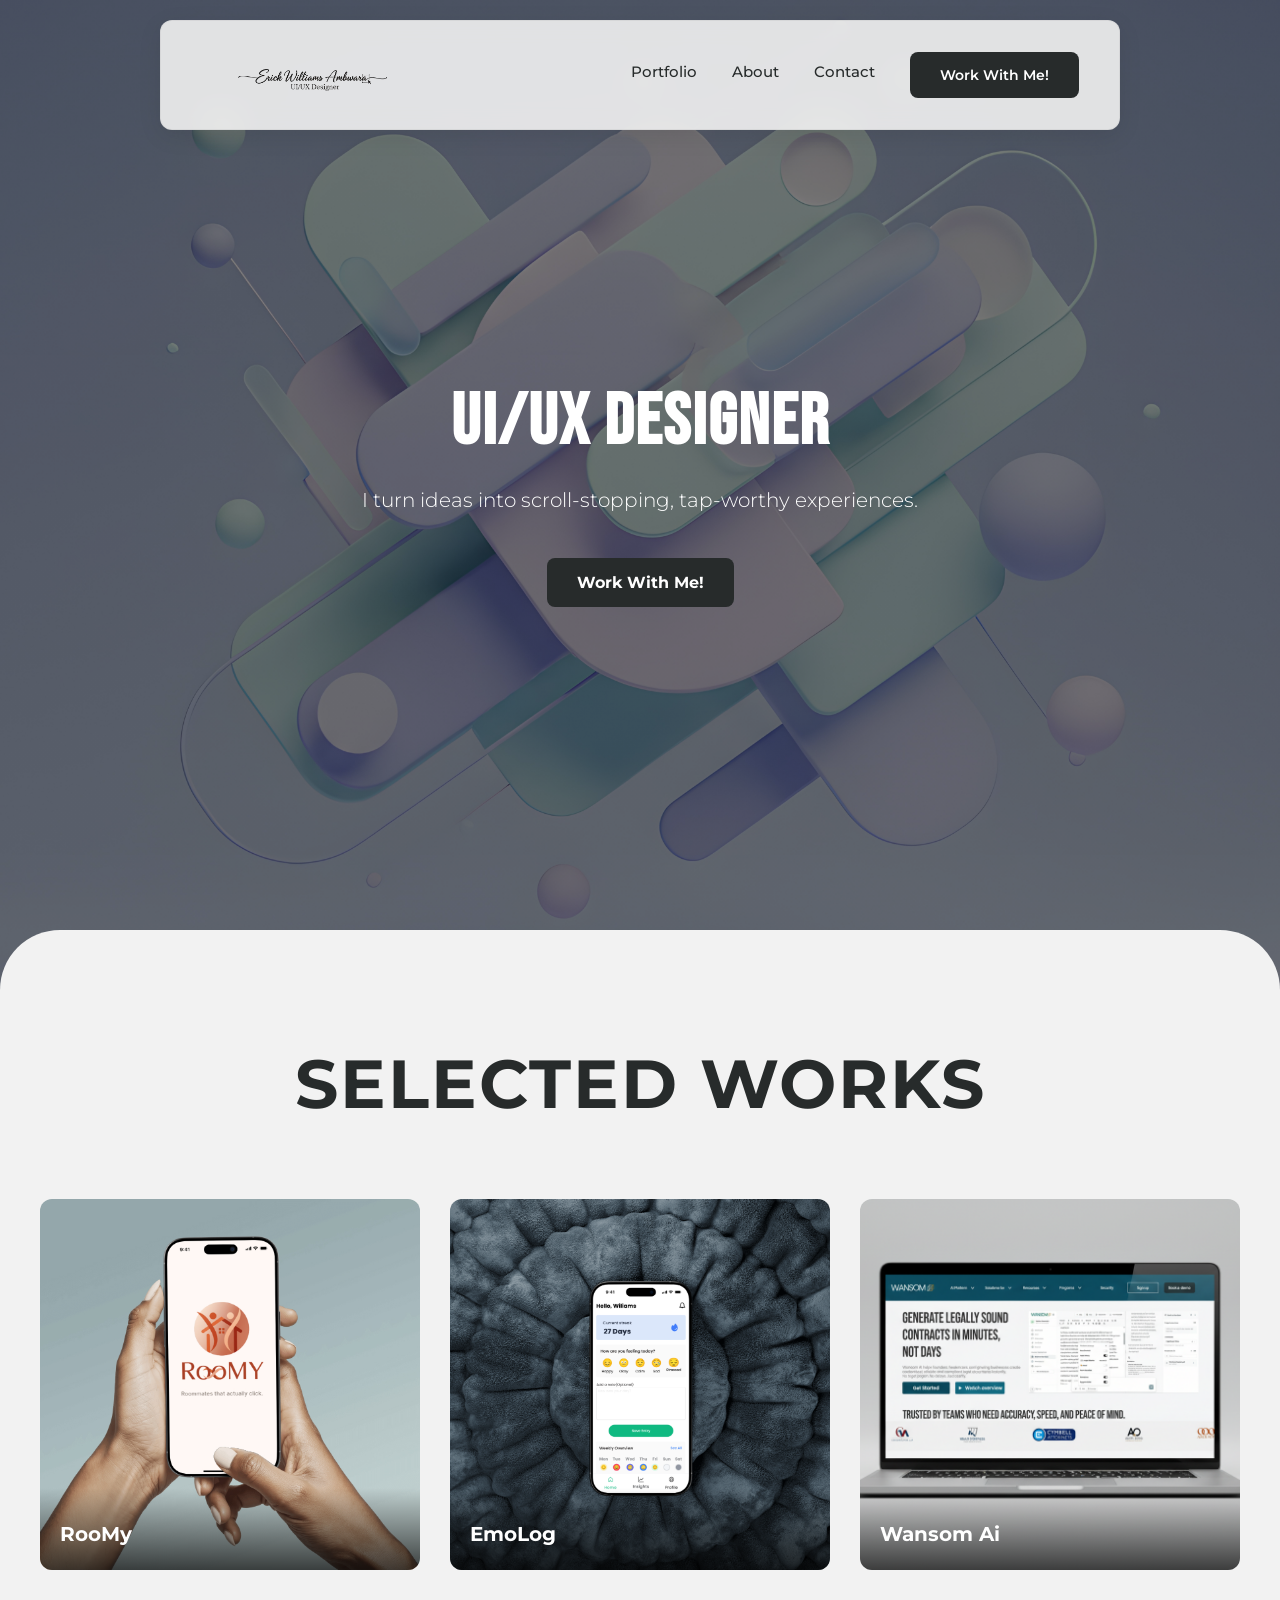
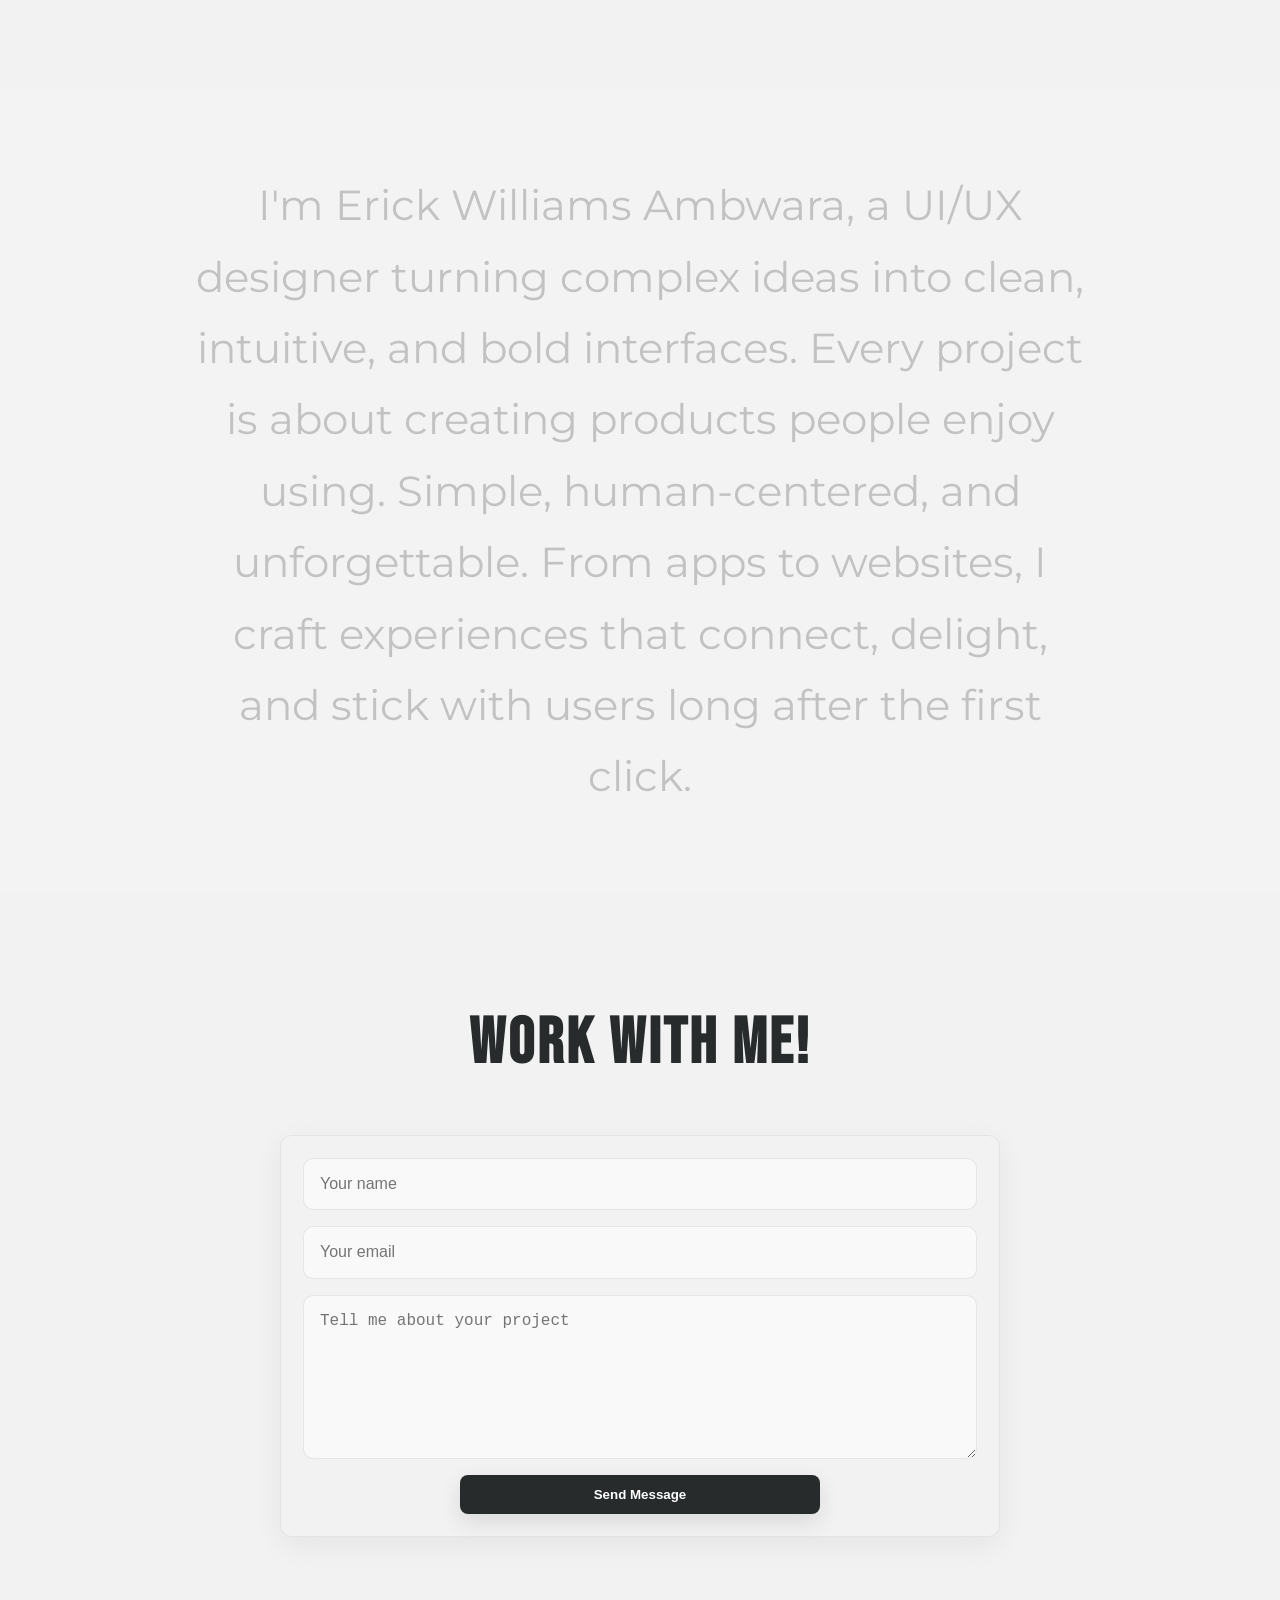
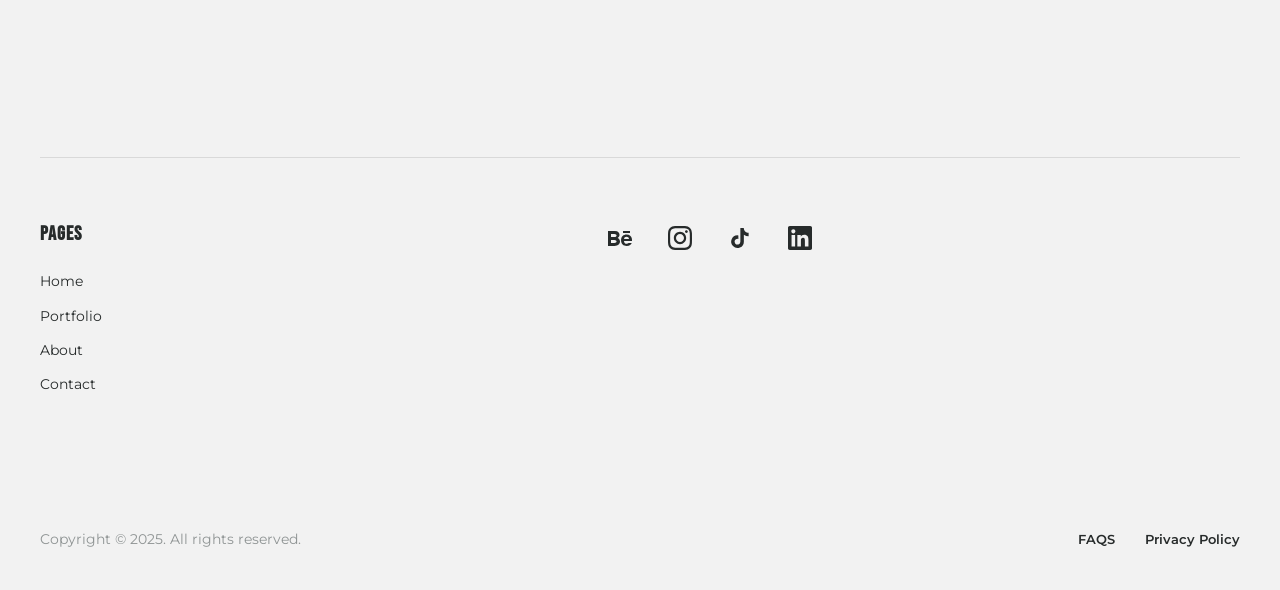
<file: index.html>
<!DOCTYPE html>
<html lang="en">
<head>
  <meta charset="UTF-8">
  <meta name="viewport" content="width=device-width, initial-scale=1.0">
  <title>Erick Williams Ambwara - UI/UX Designer</title>
  <meta name="description" content="UI/UX Designer creating clean, intuitive, and bold interfaces. Simple, human-centered, and unforgettable design experiences.">
  <link rel="preconnect" href="https://fonts.googleapis.com">
  <link rel="preconnect" href="https://fonts.gstatic.com" crossorigin>
  <link href="https://fonts.googleapis.com/css2?family=Bebas+Neue&family=Montserrat:wght@400;500;600;700&family=Roboto:wght@300;400;500&display=swap" rel="stylesheet">
  <link rel="stylesheet" href="style.css">
</head>
<body>
  <!-- Header -->
  <header class="header">
    <div class="container">
      <div class="nav-wrapper">
        <a href="/" class="logo">
          <img src="images/elogo.png" alt="Erick Williams Logo">
        </a>
        <nav class="nav-menu">
          <a href="#portfolio" class="nav-link">Portfolio</a>
          <a href="#about" class="nav-link">About</a>
          <a href="#contact" class="nav-link">Contact</a>
          <a href="#contact" class="btn-cta">Work With Me!</a>
        </nav>
        <button class="mobile-menu-toggle" aria-label="Toggle menu">
          <span></span>
          <span></span>
          <span></span>
        </button>
      </div>
    </div>
  </header>

  <!-- Hero Section -->
  <section class="hero">
    <div class="hero-background"></div>
    <div class="hero-content">
      <h1 class="hero-title">UI/UX Designer</h1>
      <p class="hero-subtitle">I turn ideas into scroll-stopping, tap-worthy experiences.</p>
      <a href="#contact" class="btn-primary">Work With Me!</a>
    </div>
  </section>

  <!-- Selected Works -->
  <section class="selected-works" id="portfolio">
    <div class="container">
      <h2 class="section-title">SELECTED WORKS</h2>
      <div class="portfolio-grid">
        <a href="RooMy.html" class="portfolio-item">
          <div class="portfolio-image">
            <img src="images/roomy.jpg" alt="RooMy">
          </div>
          <h3 class="portfolio-title">RooMy</h3>
          <h3 class="portfolio-desc">A mobile app that helps people safely find compatible roommates and create better shared-living experiences.</h3>
        </a>
        <a href="Emo.html" class="portfolio-item">
          <div class="portfolio-image">
            <img src="images/em.png" alt="EmoLog">
          </div>
          <h3 class="portfolio-title">EmoLog</h3>
          <h3 class="portfolio-desc">Emolog, a mobile app for daily mood tracking, reflection, and emotional insights</h3>
        </a>
        <a href="wan.html" class="portfolio-item">
          <div class="portfolio-image">
            <img src="images/Whisk.png" alt="wansom">
          </div>
          <h3 class="portfolio-title">Wansom Ai</h3>
          <h3 class="portfolio-desc">wansom, an AI-driven platform to help users draft legal-ready documents with confidence and ease.</h3>
        </a>
        <!-- <a href="#" class="portfolio-item">
          <div class="portfolio-image">
            <img src="https://images.squarespace-cdn.com/content/v1/609227283df29a4ddfef3457/b5630ecd-27aa-4d49-9108-433dffe6b9a4/TM_Anderson_LawTM%2BAnderson%2BWebsite%2BMockup_compressed.jpg" alt="TM Anderson Law Firm">
          </div>
          <h3 class="portfolio-title">TM Anderson Law Firm</h3>
        </a>
        <a href="#" class="portfolio-item">
          <div class="portfolio-image">
            <img src="https://images.squarespace-cdn.com/content/v1/609227283df29a4ddfef3457/cd5ea4e3-2a90-406b-ae5f-8edee147e022/BrandyBonesWebDesign+Medium.png" alt="Brandy Bones Tattoo">
          </div>
          <h3 class="portfolio-title">Brandy Bones Tattoo</h3>
          <h3 class="portfolio-desc">Budget Bites" feature article, highlighting affordable dining in Bellingham.</h3>
        </a>
        <a href="#" class="portfolio-item">
          <div class="portfolio-image">
            <img src="https://images.squarespace-cdn.com/content/v1/609227283df29a4ddfef3457/140575c4-5166-4d3c-bf35-14542c8c53c8/The_Revelry_wrapping-paper_compressed_compressed.jpg" alt="The Revelry">
          </div>
          <h3 class="portfolio-title">The Revelry</h3>
        </a>
        <a href="#" class="portfolio-item">
          <div class="portfolio-image">
            <img src="https://images.squarespace-cdn.com/content/v1/609227283df29a4ddfef3457/edde0e78-ce33-4f72-bd67-f466da4286a0/MalsandMews_business-cards-with-rounded-corners-977-el_compressed_compressed.png" alt="Mals & Mews">
          </div>
          <h3 class="portfolio-title">Mals & Mews Ceramics</h3>
        </a>
        <a href="#" class="portfolio-item">
          <div class="portfolio-image">
            <img src="https://images.squarespace-cdn.com/content/v1/609227283df29a4ddfef3457/fa04dcba-035a-4b1f-a85c-419b26443e5d/Asset%2B14large_compressed.png" alt="Lee Builds">
          </div>
          <h3 class="portfolio-title">Lee Builds</h3>
        </a>
        <a href="#" class="portfolio-item">
          <div class="portfolio-image">
            <img src="https://images.squarespace-cdn.com/content/v1/609227283df29a4ddfef3457/463b9405-e562-4b77-9dd9-8794e364d2c0/BitesOnBudget_BellinghamAlive_Magazine_compressed_compressed.png" alt="Bites on a Budget">
          </div>
          <h3 class="portfolio-title">Bites on a Budget</h3>
        </a>
        <a href="#" class="portfolio-item">
          <div class="portfolio-image">
            <img src="https://images.squarespace-cdn.com/content/v1/609227283df29a4ddfef3457/bd761680-a868-4999-9fd1-1a844a90d08e/Airbnb_Case_Study_compressed_compressed.png" alt="Airbnb UX Project">
          </div>
          <h3 class="portfolio-title">Airbnb UX Project</h3>
        </a>
        <a href="#" class="portfolio-item">
          <div class="portfolio-image">
            <img src="https://images.squarespace-cdn.com/content/v1/609227283df29a4ddfef3457/1737144890706-57EMW6TVHGSBNC66THOJ/Etsy_UX-UI_Project.png" alt="Etsy Project">
          </div>
          <h3 class="portfolio-title">Etsy UX/UI Project</h3>
        </a>
        <a href="#" class="portfolio-item">
          <div class="portfolio-image">
            <img src="https://images.squarespace-cdn.com/content/v1/609227283df29a4ddfef3457/475ecf6e-88b5-44ff-8171-b7444490190c/Dutchies_Cream_Bar_compressed_compressed.jpg" alt="Dutchies Ice Cream">
          </div>
          <h3 class="portfolio-title">Dutchies Ice Cream Boat</h3>
        </a>
        <a href="#" class="portfolio-item">
          <div class="portfolio-image">
            <img src="https://images.squarespace-cdn.com/content/v1/609227283df29a4ddfef3457/ff5ec315-2167-4f2a-a7b1-92107a7de152/Bellingham_Poster_Design_compressed_compressed.jpg" alt="Poster Design">
          </div>
          <h3 class="portfolio-title">Poster Design</h3>
        </a>
        <a href="#" class="portfolio-item">
          <div class="portfolio-image">
            <img src="https://images.squarespace-cdn.com/content/v1/609227283df29a4ddfef3457/1e31574a-9750-44a2-8d3e-be0a3ffdbc75/Pride_Bellingham_compressed.jpg" alt="Pride IN Bellingham">
          </div>
          <h3 class="portfolio-title">Pride IN Bellingham</h3>
        </a>
        <a href="#" class="portfolio-item">
          <div class="portfolio-image">
            <img src="https://images.squarespace-cdn.com/content/v1/609227283df29a4ddfef3457/1724198121113-V8YIWMKB3E6DYBLIY3F3/NAWA_StartingaNonprofit_VO_01_1_1.gif" alt="NAWA">
          </div>
          <h3 class="portfolio-title">NAWA - Motion Graphic</h3>
        </a>
        <a href="#" class="portfolio-item">
          <div class="portfolio-image">
            <img src="https://images.squarespace-cdn.com/content/v1/609227283df29a4ddfef3457/1740611914341-2D4BI4IGOJ4OQ8WJBQ03/BlackBeastRevival_AlbumCoverDesign+Medium.png" alt="Black Beast Revival">
          </div>
          <h3 class="portfolio-title">Black Beast Revival</h3>
        </a>
        <a href="#" class="portfolio-item">
          <div class="portfolio-image">
            <img src="https://images.squarespace-cdn.com/content/v1/609227283df29a4ddfef3457/1740611987658-38278NQE6GPMEO4HHKBR/Hare_Clothing_Brand.png" alt="Hare">
          </div>
          <h3 class="portfolio-title">Hare</h3>
        </a>
        <a href="#" class="portfolio-item">
          <div class="portfolio-image">
            <img src="https://images.squarespace-cdn.com/content/v1/609227283df29a4ddfef3457/1724193116161-JGN9DYC43A84SEVNHYXP/Spotify+logo_1.gif" alt="Spotify">
          </div>
          <h3 class="portfolio-title">Spotify Logo Animation</h3>
        </a> -->
      </div>
    </div>
  </section>

  <!-- About/Bio Section -->
  <section class="bio-section" id="about">
    <div class="container">
      <p class="bio-text">I'm Erick Williams Ambwara, a UI/UX designer turning complex ideas into clean, intuitive, and bold interfaces. Every project is about creating products people enjoy using. Simple, human-centered, and unforgettable. From apps to websites, I craft experiences that connect, delight, and stick with users long after the first click.</p>
    </div>
  </section>

  <!-- CTA Section -->
  <section class="cta-section" id="contact">
    <div class="container">
      <h2 class="cta-title">Work With Me!</h2>
      <form id="contact-form" class="contact-form" action="#" method="post" novalidate>
        <input type="text" name="name" placeholder="Your name" required>
        <input type="email" name="email" placeholder="Your email" required>
        <textarea name="message" placeholder="Tell me about your project" rows="6" required></textarea>
        <button type="submit" class="btn-submit">Send Message</button>
      </form>
    </div>
  </section>

  <!-- Footer -->
  <footer class="footer">
    <div class="container">
      <div class="footer-links">
        <div class="footer-column">
          <h4>PAGES</h4>
          <a href="#home">Home</a>
          <a href="#portfolio">Portfolio</a>
          <a href="#about">About</a>
          <a href="#contact">Contact</a>
        </div>
        <div class="footer-column footer-social">
          <div class="social-icons">
            <a href="#behance" aria-label="Behance">
              <svg viewBox="0 0 24 24" fill="currentColor">
                <path d="M22 7h-7v-2h7v2zm1.726 10c-.442 1.297-2.029 3-5.101 3-3.074 0-5.564-1.729-5.564-5.675 0-3.91 2.325-5.92 5.466-5.92 3.082 0 4.964 1.782 5.375 4.426.078.506.109 1.188.095 2.14h-8.027c.13 3.211 3.483 3.312 4.588 2.029h3.168zm-7.686-4h4.965c-.105-1.547-1.136-2.219-2.477-2.219-1.466 0-2.277.768-2.488 2.219zm-9.574 6.988h-6.466v-14.967h6.953c5.476.081 5.58 5.444 2.72 6.906 3.461 1.26 3.577 8.061-3.207 8.061zm-3.466-8.988h3.584c2.508 0 2.906-3-.312-3h-3.272v3zm3.391 3h-3.391v3.016h3.341c3.055 0 2.868-3.016.05-3.016z"/>
              </svg>
            </a>
            <a href="#instagram" aria-label="Instagram">
              <svg viewBox="0 0 24 24" fill="currentColor">
                <path d="M12 2.163c3.204 0 3.584.012 4.85.07 3.252.148 4.771 1.691 4.919 4.919.058 1.265.069 1.645.069 4.849 0 3.205-.012 3.584-.069 4.849-.149 3.225-1.664 4.771-4.919 4.919-1.266.058-1.644.07-4.85.07-3.204 0-3.584-.012-4.849-.07-3.26-.149-4.771-1.699-4.919-4.92-.058-1.265-.07-1.644-.07-4.849 0-3.204.013-3.583.07-4.849.149-3.227 1.664-4.771 4.919-4.919 1.266-.057 1.645-.069 4.849-.069zm0-2.163c-3.259 0-3.667.014-4.947.072-4.358.2-6.78 2.618-6.98 6.98-.059 1.281-.073 1.689-.073 4.948 0 3.259.014 3.668.072 4.948.2 4.358 2.618 6.78 6.98 6.98 1.281.058 1.689.072 4.948.072 3.259 0 3.668-.014 4.948-.072 4.354-.2 6.782-2.618 6.979-6.98.059-1.28.073-1.689.073-4.948 0-3.259-.014-3.667-.072-4.947-.196-4.354-2.617-6.78-6.979-6.98-1.281-.059-1.69-.073-4.949-.073zm0 5.838c-3.403 0-6.162 2.759-6.162 6.162s2.759 6.163 6.162 6.163 6.162-2.759 6.162-6.163c0-3.403-2.759-6.162-6.162-6.162zm0 10.162c-2.209 0-4-1.79-4-4 0-2.209 1.791-4 4-4s4 1.791 4 4c0 2.21-1.791 4-4 4zm6.406-11.845c-.796 0-1.441.645-1.441 1.44s.645 1.44 1.441 1.44c.795 0 1.439-.645 1.439-1.44s-.644-1.44-1.439-1.44z"/>
              </svg>
            </a>
            <a href="#tiktok" aria-label="TikTok">
              <svg viewBox="0 0 24 24" fill="currentColor">
                <path d="M19.59 6.69a4.83 4.83 0 0 1-3.77-4.25V2h-3.45v13.67a2.89 2.89 0 0 1-5.2 1.74 2.89 2.89 0 0 1 2.31-4.64 2.93 2.93 0 0 1 .88.13V9.4a6.84 6.84 0 0 0-1-.05A6.33 6.33 0 0 0 5 20.1a6.34 6.34 0 0 0 10.86-4.43v-7a8.16 8.16 0 0 0 4.77 1.52v-3.4a4.85 4.85 0 0 1-1-.1z"/>
              </svg>
            </a>
            <a href="#linkedin" aria-label="LinkedIn">
              <svg viewBox="0 0 24 24" fill="currentColor">
                <path d="M20.447 20.452h-3.554v-5.569c0-1.328-.027-3.037-1.852-3.037-1.853 0-2.136 1.445-2.136 2.939v5.667H9.351V9h3.414v1.561h.046c.477-.9 1.637-1.85 3.37-1.85 3.601 0 4.267 2.37 4.267 5.455v6.286zM5.337 7.433c-1.144 0-2.063-.926-2.063-2.065 0-1.138.92-2.063 2.063-2.063 1.14 0 2.064.925 2.064 2.063 0 1.139-.925 2.065-2.064 2.065zm1.782 13.019H3.555V9h3.564v11.452zM22.225 0H1.771C.792 0 0 .774 0 1.729v20.542C0 23.227.792 24 1.771 24h20.451C23.2 24 24 23.227 24 22.271V1.729C24 .774 23.2 0 22.222 0h.003z"/>
              </svg>
            </a>
          </div>
        </div>
      </div>
      <div class="footer-bottom">
        <p class="copyright">Copyright © 2025. All rights reserved.</p>
        <div class="footer-legal">
          <a href="#faqs">FAQS</a>
          <a href="#privacy">Privacy Policy</a>
        </div>
      </div>
    </div>
  </footer>

  <script src="main.js"></script>
</body>
</html>
</file>
<file: style.css>
/* CSS Reset and Base Styles */
* {
  margin: 0;
  padding: 0;
  box-sizing: border-box;
}

:root {
  --color-gold: #c3952d;
  --color-dark: #272b2b;
  --color-cream: #f2f2f2;
  --color-gray: #8f9494;
  --color-light-gray: rgba(242, 242, 242, 0.9);
  --font-heading: 'Bebas Neue', sans-serif;
  --font-body: 'Montserrat', sans-serif;
  --font-secondary: 'Roboto', sans-serif;
}

html {
  scroll-behavior: smooth;
}

body {
  font-family: var(--font-body);
  color: var(--color-dark);
  line-height: 1.6;
  overflow-x: hidden;
}

.container {
  max-width: 1400px;
  margin: 0 auto;
  padding: 0 40px;
}

/* Header Styles */
.header {
  position: fixed;
  top: 20px;
  left: 50%;
  transform: translateX(-50%);
  width: 75%;
  max-width: 1400px;
  z-index: 1000;
  background: var(--color-light-gray);
  backdrop-filter: blur(10px);
  padding: 14px 0;
  border-radius: 12px;
  border: 1px solid rgba(0, 0, 0, 0.05);
  box-shadow: 0 6px 24px rgba(0, 0, 0, 0.08);
}

.nav-wrapper {
  display: flex;
  align-items: center;
  justify-content: space-between;
  gap: 20px;
}

.logo {
  flex: 0 0 auto;
  display: flex;
  align-items: center;
}

.logo img {
  height: 80px;
  width: auto;
  object-fit: contain;
}

.nav-menu {
  display: flex;
  align-items: center;
  gap: 35px;
  margin-left: auto;
  justify-content: flex-end;
  flex: 0 0 auto;
}

.nav-link {
  color: var(--color-dark);
  text-decoration: none;
  font-weight: 500;
  font-size: 15px;
  transition: all 0.3s;
  background: none;
  border: none;
  cursor: pointer;
  border-bottom: 2px solid transparent;
  padding-bottom: 3px;
}

.nav-link:hover {
  color: var(--color-gold);
  border-bottom-color: var(--color-gold);
}

.nav-link.active {
  color: var(--color-gold);
  border-bottom-color: var(--color-gold);
}

.btn-cta {
  background: var(--color-dark);
  color: white;
  padding: 12px 30px;
  border-radius: 8px;
  text-decoration: none;
  font-weight: 600;
  font-size: 14px;
  transition: all 0.3s;
  white-space: nowrap;
  border: none;
  cursor: pointer;
}

.btn-cta:hover {
  background: var(--color-gold);
  transform: translateY(-2px);
}

.mobile-menu-toggle {
  display: none;
  flex-direction: column;
  gap: 5px;
  background: none;
  border: none;
  cursor: pointer;
  padding: 5px;
}

.mobile-menu-toggle span {
  width: 25px;
  height: 3px;
  background: var(--color-dark);
  border-radius: 2px;
  transition: all 0.3s;
}

.mobile-menu-toggle.active span:nth-child(1) {
  transform: rotate(45deg) translate(5px, 5px);
}

.mobile-menu-toggle.active span:nth-child(2) {
  opacity: 0;
}

.mobile-menu-toggle.active span:nth-child(3) {
  transform: rotate(-45deg) translate(7px, -6px);
}

.nav-menu.active {
  display: flex !important;
}

/* Hero Section */
.hero {
  position: relative;
  min-height: 110vh;
  display: flex;
  align-items: center;
  justify-content: center;
  padding: 40px 0;
  overflow: hidden;
}

.hero-background {
  position: absolute;
  top: 0;
  left: 0;
  right: 0;
  bottom: 0;
  background-image: linear-gradient(rgba(0, 0, 0, 0.5), rgba(0, 0, 0, 0.5)), url('images/Background.jpg');
  background-size: cover;
  background-position: center;
  z-index: -1;
}

.hero-content {
  text-align: center;
  color: white;
  max-width: 900px;
  padding: 0 20px;
  z-index: 1;
}

.hero-title {
  font-family: var(--font-heading);
  font-size: 72px;
  line-height: 1.1;
  margin-bottom: 20px;
  letter-spacing: 2px;
}

.hero-subtitle {
  font-size: 20px;
  margin-bottom: 40px;
  font-weight: 300;
  line-height: 1.8;
}

.btn-primary {
  display: inline-block;
  background: var(--color-dark);
  color: white;
  padding: 12px 30px;
  border-radius: 8px;
  text-decoration: none;
  font-weight: 700;
  font-size: 16px;
  transition: all 0.3s;
  border: none;
  cursor: pointer;
}

.btn-primary:hover {
  background: var(--color-gold);
  transform: translateY(-2px);
  box-shadow: 0 10px 30px rgba(195, 149, 45, 0.3);
}

/* Selected Works Section */
.selected-works {
  background: var(--color-cream);
  padding: 100px 0 120px;
  border-radius: 60px 60px 0 0;
  margin-top: -60px;
  position: relative;
}

.section-title {
  font-size: 68px;
  font-weight: 700;
  letter-spacing: 2px;
  text-align: center;
  margin-bottom: 60px;
}

.portfolio-grid {
  display: grid;
  grid-template-columns: repeat(3, 1fr);
  gap: 30px;
}

.portfolio-item {
  position: relative;
  overflow: hidden;
  border-radius: 12px;
  background: #000;
  min-height: 220px;
  cursor: pointer;
  text-decoration: none;
}

.portfolio-image {
  width: 100%;
  height: 100%;
  display: block;
  transition: opacity 0.5s ease;
}

.portfolio-image img {
  display: block;
  width: 100%;
  height: 100%;
  object-fit: cover;
  transition: transform 0.6s cubic-bezier(0.2, 0.9, 0.2, 1);
}

.portfolio-overlay {
  position: absolute;
  inset: 0;
  display: flex;
  flex-direction: column;
  justify-content: center;
  align-items: center;
  padding: 30px;
  background: var(--color-cream);
  color: var(--color-dark);
  opacity: 0;
  transform: translateY(10px);
  transition: opacity 0.36s ease, transform 0.36s ease;
  pointer-events: none;
  text-align: center;
}

.portfolio-item:hover .portfolio-image,
.portfolio-item.active .portfolio-image {
  opacity: 0;
}

.portfolio-item:hover .portfolio-overlay,
.portfolio-item.active .portfolio-overlay {
  opacity: 1;
  transform: translateY(0);
  pointer-events: auto;
}

.portfolio-item:focus-within .portfolio-overlay {
  opacity: 1;
  transform: translateY(0);
  pointer-events: auto;
}

.portfolio-item:focus-within .portfolio-image {
  opacity: 0;
}

.portfolio-item > .portfolio-title {
  position: absolute;
  bottom: 0;
  left: 0;
  right: 0;
  display: block;
  background: linear-gradient(180deg, rgba(0, 0, 0, 0) 0%, rgba(0, 0, 0, 0.7) 100%);
  color: #fff;
  padding: 30px 20px 20px;
  margin: 0;
  font-size: 20px;
  font-weight: 700;
  z-index: 10;
  transition: opacity 0.3s ease;
}

.portfolio-item:hover > .portfolio-title {
  opacity: 0;
}

.portfolio-overlay .portfolio-title {
  display: none;
}

.portfolio-desc {
  font-size: 18px;
  margin: 0;
  opacity: 0.95;
  line-height: 1.6;
  font-weight: 500;
}

/* Bio Section */
.bio-section {
  padding: 80px 0;
  background: var(--color-light-gray);
}

.bio-text {
  font-size: 42px;
  line-height: 1.7;
  font-weight: 400;
  max-width: 900px;
  margin: 0 auto;
  text-align: center;
  color: rgba(0, 0, 0, 0.2);
  transition: none;
}

.bio-text.in-view {
  color: rgba(0, 0, 0, 1);
}

/* CTA Section */
.cta-section {
  background: var(--color-cream);
  padding: 100px 0;
  text-align: center;
  position: relative;
}

.cta-title {
  font-family: var(--font-heading);
  font-size: 64px;
  letter-spacing: 3px;
  margin-bottom: 40px;
}

/* Contact Form */
.contact-form {
  display: flex;
  flex-direction: column;
  gap: 16px;
  max-width: 720px;
  margin: 20px auto 40px;
  padding: 22px;
  border-radius: 12px;
  border: 1px solid rgba(0, 0, 0, 0.06);
  background: rgba(255, 255, 255, 0.02);
  box-shadow: 0 8px 30px rgba(0, 0, 0, 0.06);
}

.contact-form input,
.contact-form textarea {
  width: 100%;
  padding: 14px 16px;
  border-radius: 10px;
  border: 1px solid rgba(0, 0, 0, 0.08);
  background: #f9f9f9;
  font-size: 16px;
  line-height: 1.4;
  color: inherit;
  transition: border-color 0.15s ease, box-shadow 0.15s ease;
}

.contact-form textarea {
  min-height: 160px;
  resize: vertical;
}

.contact-form input:focus,
.contact-form textarea:focus {
  outline: none;
  border-color: var(--color-gold);
  box-shadow: 0 6px 20px rgba(0, 0, 0, 0.08);
}

.btn-submit {
  background: var(--color-dark);
  color: white;
  border: none;
  padding: 12px 30px;
  border-radius: 8px;
  font-weight: 600;
  cursor: pointer;
  box-shadow: 0 8px 22px rgba(0, 0, 0, 0.1);
  transition: all 0.3s;
  align-self: center;
  text-align: center;
  width: 100%;
  max-width: 360px;
}

.btn-submit:hover {
  background: var(--color-gold);
  transform: translateY(-2px);
}

.btn-submit:active {
  transform: translateY(0);
}

/* Footer */
.footer {
  background: var(--color-cream);
  padding: 80px 0 40px;
}

.footer-links {
  display: grid;
  grid-template-columns: repeat(3, 1fr);
  gap: 60px;
  margin-bottom: 60px;
  padding-top: 60px;
  padding-bottom: 60px;
  border-top: 1px solid rgba(0, 0, 0, 0.1);
}

.footer-column h4 {
  font-family: var(--font-heading);
  font-size: 20px;
  margin-bottom: 20px;
  letter-spacing: 1px;
}

.footer-column a {
  display: block;
  color: var(--color-dark);
  text-decoration: none;
  font-size: 14px;
  margin-bottom: 12px;
  transition: color 0.3s;
}

.footer-column a:hover {
  color: var(--color-gold);
}

.footer-social {
  display: flex;
  justify-content: flex-end;
}

.social-icons {
  display: flex;
  gap: 20px;
}

.social-icons a {
  width: 40px;
  height: 40px;
  display: flex;
  align-items: center;
  justify-content: center;
  color: var(--color-dark);
  transition: all 0.3s;
}

.social-icons a:hover {
  color: var(--color-gold);
  transform: translateY(-3px);
}

.social-icons svg {
  width: 24px;
  height: 24px;
}

.footer-bottom {
  display: flex;
  align-items: center;
  justify-content: space-between;
  gap: 40px;
  flex-wrap: wrap;
}

.copyright {
  font-size: 14px;
  color: var(--color-gray);
}

.footer-legal {
  display: flex;
  gap: 30px;
}

.footer-legal a {
  color: var(--color-dark);
  text-decoration: none;
  font-size: 13px;
  font-weight: 600;
  transition: color 0.3s;
}

.footer-legal a:hover {
  color: var(--color-gold);
}

/* Responsive Design */
@media (max-width: 1024px) {
  .portfolio-grid {
    grid-template-columns: repeat(2, 1fr);
  }

  .hero-title {
    font-size: 56px;
  }

  .section-title {
    font-size: 48px;
  }
}

@media (max-width: 768px) {
  .nav-menu {
    display: none;
  }

  .mobile-menu-toggle {
    display: flex;
  }

  .btn-cta {
    display: none;
  }

  .hero-title {
    font-size: 40px;
  }

  .hero-subtitle {
    font-size: 16px;
  }

  .portfolio-grid {
    grid-template-columns: 1fr;
  }

  .section-title {
    font-size: 36px;
  }

  .cta-title {
    font-size: 40px;
  }

  .footer-links {
    grid-template-columns: 1fr;
  }

  .footer-bottom {
    flex-direction: column;
    text-align: center;
  }

  .footer-social {
    justify-content: center;
  }

  .container {
    padding: 0 20px;
  }

  .bio-text {
    font-size: 28px;
  }

  .contact-form {
    padding: 16px;
    gap: 12px;
  }

  .contact-form input,
  .contact-form textarea {
    font-size: 15px;
    padding: 12px 14px;
  }

  .btn-submit {
    width: 100%;
  }

  .portfolio-item {
    min-height: 160px;
  }
}

@media (max-width: 640px) {
  .header {
    width: 90%;
  }
}
</file>
